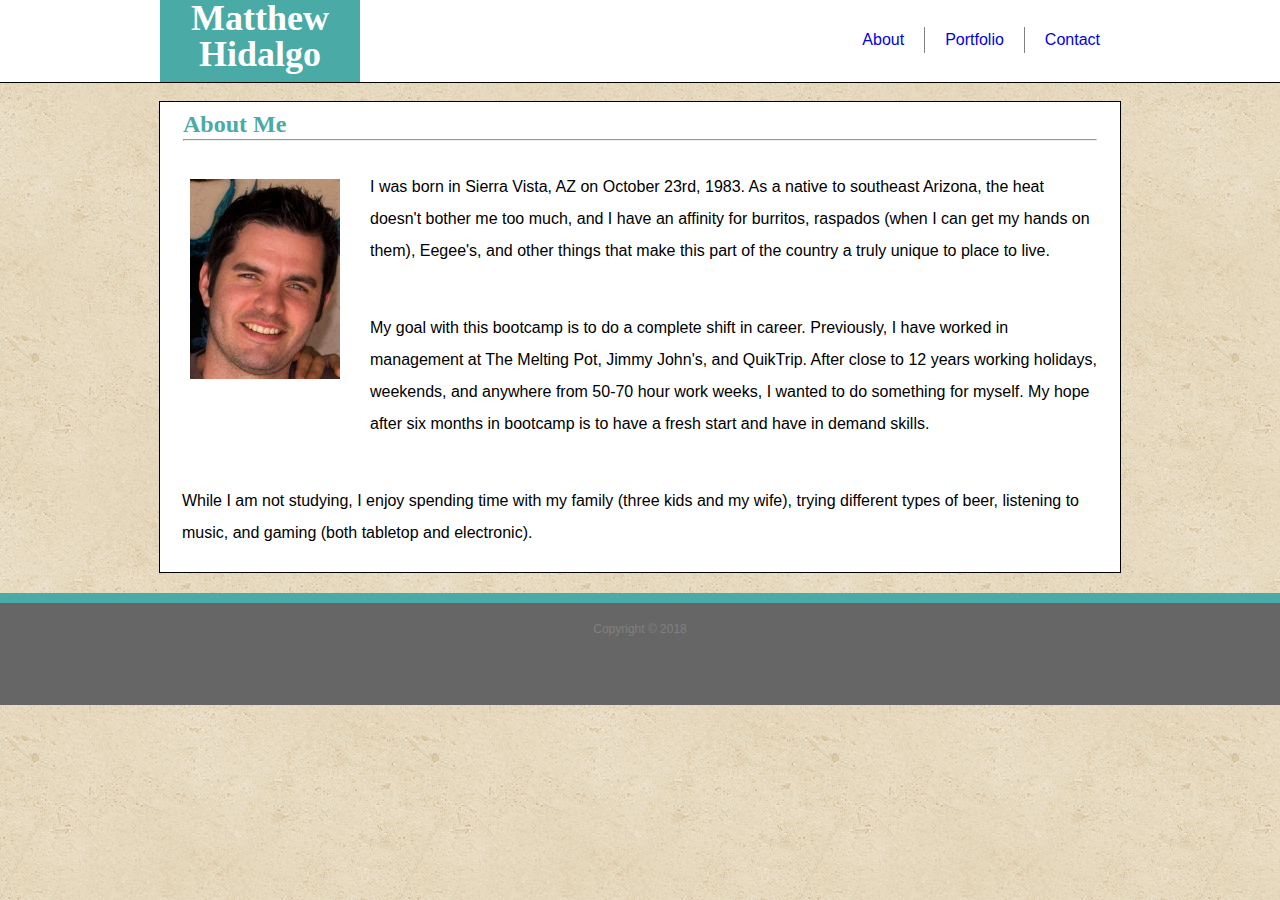
<file: index.html>
<!DOCTYPE html>
<html>

<head>
    <title>About Me</title>
    <link rel="stylesheet" type="text/css" href="assets/css/reset.css">
    <link rel="stylesheet" type="text/css" href="assets/css/style.css">
    
</head>

<body background="assets/images/vintage-concrete/vintage-concrete.png">
    <header>
        <div class="container">
            <nav>
                <h1 id="name">Matthew Hidalgo</h1>
                <ul>
                    <a href="contact.html">
                        <li id="nb">Contact</li>
                    </a>
                    <a href="portfolio.html">
                        <li>Portfolio</li>
                    </a>
                    <a href="index.html">
                        <li>About</li>
                    </a>
                </ul>
            </nav>
        </div>
    </header>
    <section>
        <h2>About Me</h2>
        <hr>
        <img id="mypic" src="assets/images/mypic.jpg">
        </a>
        <p>I was born in Sierra Vista, AZ on October 23rd, 1983. As a native to southeast Arizona, the heat doesn't bother me
            too much, and I have an affinity for burritos, raspados (when I can get my hands on them), Eegee's, and other
            things that make this part of the country a truly unique to place to live.
        </p>
        <p>My goal with this bootcamp is to do a complete shift in career. Previously, I have worked in management at The Melting
            Pot, Jimmy John's, and QuikTrip. After close to 12 years working holidays, weekends, and anywhere from 50-70
            hour work weeks, I wanted to do something for myself. My hope after six months in bootcamp is to have a fresh
            start and have in demand skills.
        </p>
        <p>While I am not studying, I enjoy spending time with my family (three kids and my wife), trying different types of
            beer, listening to music, and gaming (both tabletop and electronic).</p>

        <div id="div"></div>
    </section>
    <footer>
        <h6>Copyright &copy 2018</h6>
    </footer>
</body>


</html>
</file>
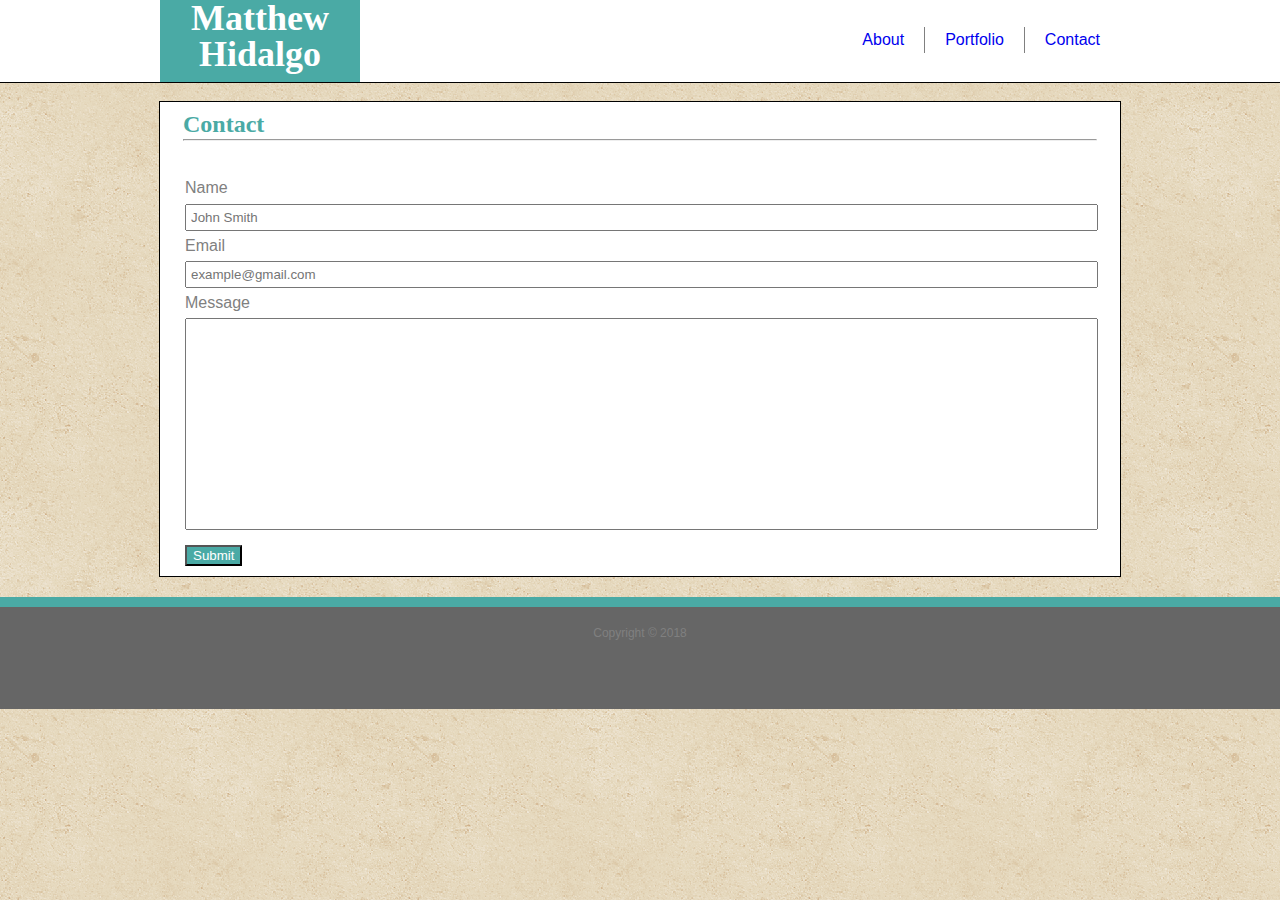
<file: contact.html>
<!DOCTYPE html>
<html>

<head>
    <title>Contact</title>
    <link rel="stylesheet" type="text/css" href="assets/css/reset.css">
    <link rel="stylesheet" type="text/css" href="assets/css/style.css">
</head>

<body background="assets/images/vintage-concrete/vintage-concrete.png">
    <div id="wrapper">
        <div id="main">
            <header>
                <div class="container">
                    <nav>
                        <h1 id="name">Matthew Hidalgo</h1>
                        <ul>
                            <a href="contact.html">
                                <li id="nb">Contact</li>
                            </a>
                            <a href="portfolio.html">
                                <li>Portfolio</li>
                            </a>
                            <a href="index.html">
                                <li>About</li>
                            </a>
                        </ul>
                    </nav>
                </div>
            </header>
            <section>
                <h2>Contact</h2>
                <hr>
                <form>
                    <label for="name">Name</label>
                    <br>
                    <input placeholder="John Smith">
                    <br>
                    <label for="email">Email</label>
                    <br>
                    <input placeholder="example@gmail.com">
                    <br>
                    <label for="message">Message</label>
                    <br>
                    <input id="ih">
                </form>
                <button>Submit
                </button>
            </section>
        </div>
    </div>
    <footer>
        <h6>Copyright &copy 2018</h6>
    </footer>
</body>

</html>
</file>
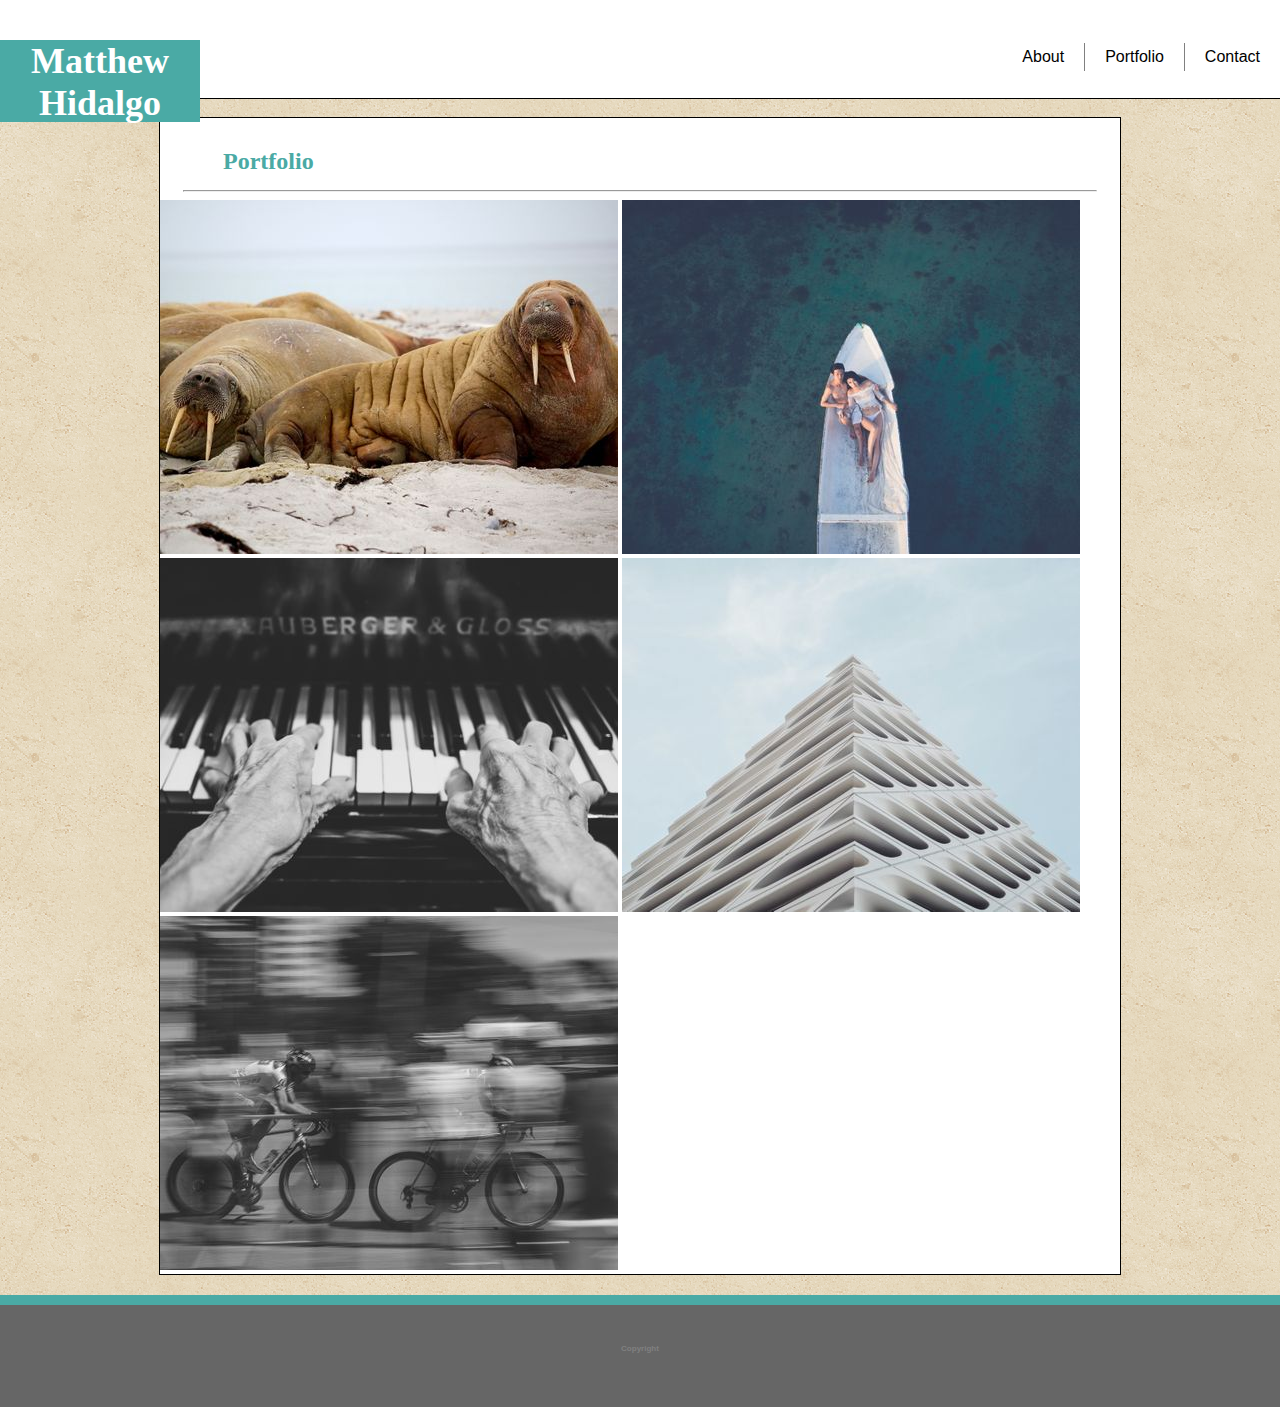
<file: porfolio.html>
<!DOCTYPE html>
<html>
    <header>
        <link rel="stylesheet" type="text/css" href="assets/css/style.css">
        <h1 id="name">Matthew Hidalgo</h1>
        <ul>
            <li id="nb">Contact</li>
            <li>Portfolio</li>
            <li>About</li>
        </ul>
    </header>
<body background="assets/images/vintage-concrete/vintage-concrete.png">
    <section>
        <h2>Portfolio</h2>
    <hr>
        <div>
            <img class="pic-top" src="assets/images/ph1.jpg"></a>
            <img class="pic-top" src="assets/images/ph2.jpg"></a>
        </div>
        <div>
            <img class="pic-mid" src="assets/images/ph3.jpg"></a>
            <img class="pic-mid" src="assets/images/ph4.jpg"></a>
        </div>
        <div>
            <img class="pic-btm" class="port-left" src="assets/images/ph5.jpg"></a>
        </div>
    </section>
</body>
    <footer>
        <h6>Copyright</h6>
    </footer>
</file>
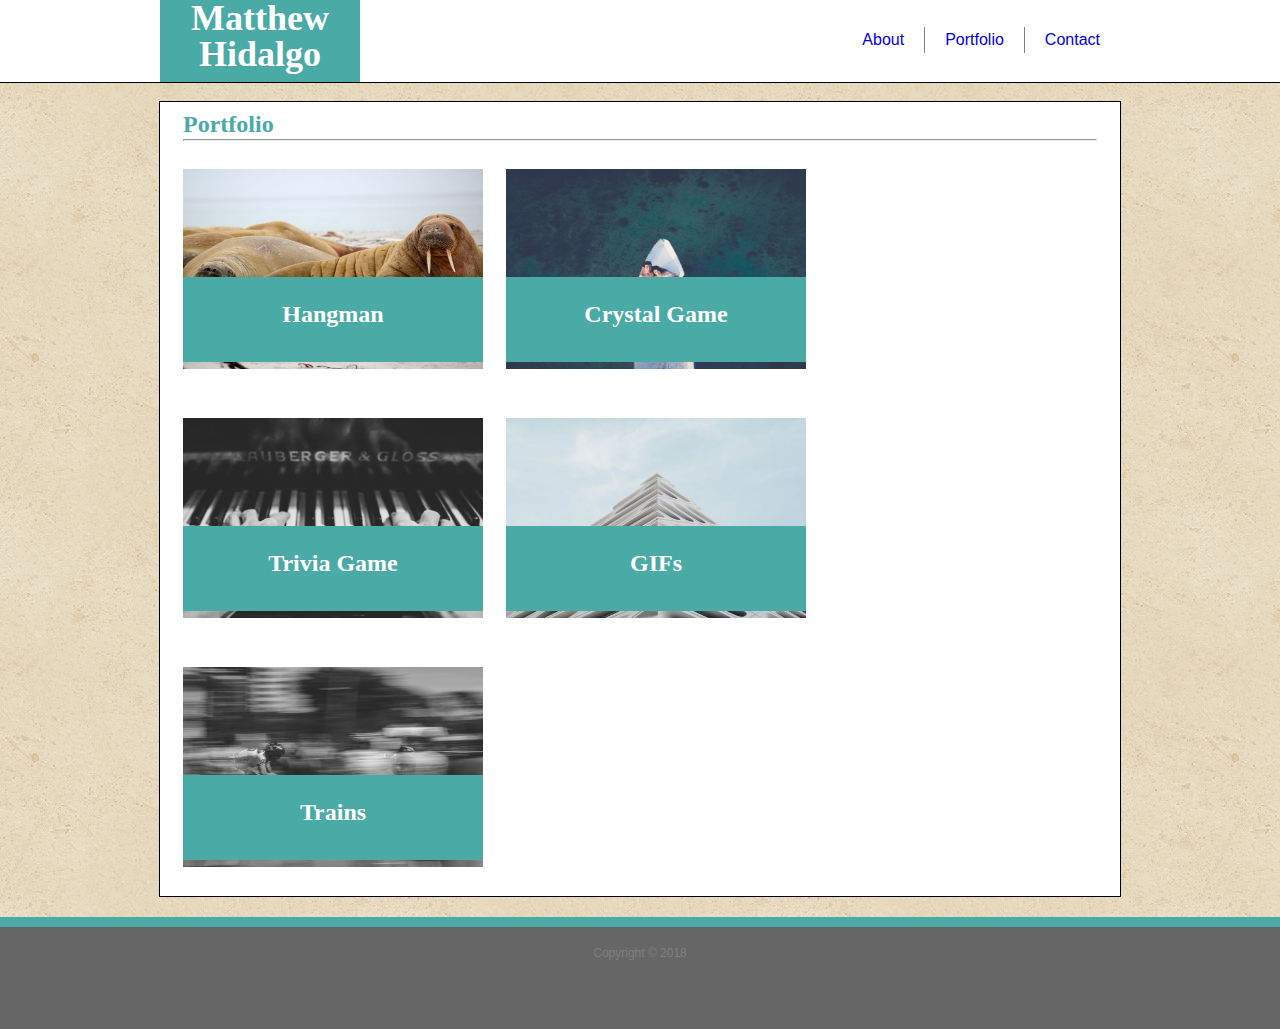
<file: portfolio.html>
<!DOCTYPE html>
<html>

<head>
    <title>Portfolio</title>
    <link rel="stylesheet" type="text/css" href="assets/css/reset.css">
    <link rel="stylesheet" type="text/css" href="assets/css/style.css">
</head>

<body background="assets/images/vintage-concrete/vintage-concrete.png">
    <header>
        <div class="container">
            <nav>
                <h1 id="name" class="header">Matthew Hidalgo</h1>
                <ul>
                    <a href="contact.html">
                        <li id="nb">Contact</li>
                    </a>
                    <a href="portfolio.html">
                        <li>Portfolio</li>
                    </a>
                    <a href="index.html">
                        <li>About</li>
                    </a>
                </ul>
            </nav>
        </div>
    </header>
    <section>
        <h2>Portfolio</h2>
        <hr>
        <div class="imgpos">
            <a href="../Word-Guess-Game/index.html">
                <img class="imageleft" src="assets/images/ph1.jpg">
            </a>
            <h1 class="textleft">Hangman</h1>
        </div>
        <div class="imgpos">
            <a href="../unit-4-game/index.html">
                <img class="imageleft" src="assets/images/ph2.jpg">
            </a>
            <h1 class="textleft">Crystal Game</h1>
        </div>
        <div class="imgpos">
            <a href="../TriviaGame/index.html">
                <img class="imageleft" src="assets/images/ph3.jpg">
            </a>
            <h1 class="textleft">Trivia Game</h1>
        </div>
        <div class="imgpos">
            <a href="../GiphyAPI/index.html">
                <img class="imageleft" src="assets/images/ph4.jpg">
            </a>
            <h1 class="textleft">GIFs</h1>
        </div>
        <div class="imgpos">
            <a href="../Trains/index.html">
                <img class="imageleft" src="assets/images/ph5.jpg">
            </a>
            <h1 class="textleft">Trains</h1>
        </div>
        <div class="clearfix">
        </div>
    </section>
    <footer>
        <h6>Copyright &copy 2018</h6>
    </footer>

</body>

</html>
</file>
<file: assets/css/style.css>
header{
    background-color: #ffffff;
    border-color: #cccccc;
    font-family: 'Arial', 'Helvetica Neue', Helvetica, sans-serif;
    height: 100px;
    border-bottom: 1px solid;
    position: relative;
    bottom: 18px;
}

.container{
    width: 96%;
    margin: auto;
    width: 960px;
}


section{
    background-color: #ffffff;
    border-color: #dddddd;
    width: 960px;
    margin: auto;
    border: 1px solid;
}



h1{
    font-family: Georgia, 'Times New Roman', Times, serif;
    position: relative;
    }

/* Headers for the body of each page */
h2{
    font-family: Georgia, 'Times New Roman', Times, serif;
    position: relative;
    left: 23px;
    top: 10px;
    color: #4aaaa5;
    font-size: 24px;
    font-weight: bold;
    padding-bottom: 5px;
}

html, body{
    font-family: 'Arial', 'Helvetica Neue', Helvetica, sans-serif;
    margin: auto;
    height: 100%;
}

p{
    line-height: 2;
    padding: 22px 23px 23px 22px;
}

/* Styling for my name */
#name{
    background-color: #4aaaa5;
    width: 200px;
    height: 82px;
    float: left;
    color: white;
    text-align: center;
    position: relative;
    top: 18px;
    padding-top: 0px;
    font-size: 36px;
    font-weight: bold;

}

/* Styling for links in Header*/
li{
    float: right;
    display: inline;
    position: relative;
    top: 45px;
    border-right: 1px solid gray;
    padding: 5px 20px 5px 20px;
}

/* ID for Contact in Header*/
#nb{
    border-right: none;
}

/* ID for my image on index.html page*/
#mypic{
    float: left;
    height: 200px;
    width: 150px;
    padding: 30px;
}



#contact-info{
    position: relative;
    left: 25px;
}

button{
    background-color: #4aaaa5;
    color: #fff;
    position: relative;
    left: 25px;
    bottom: 10px;
}

input {
    width: 99%;
    padding: 4px;
}

form{
    padding: 25px;
    line-height: 1.8;
    color: gray;
}

hr{
    width: 95%;
}

/* Message height for input on Contact page */
#ih{
    height: 200px;
}

/* Portfolio Styling*/
.imageleft{
    height: 200px;
    width: 300px;
}

.imgpos{
    padding-left: 23px;
    margin-bottom: 46px;
    position: relative;
    top: 20px;
    float: left;
}

.textleft{
    position: absolute;
    color: white;
    background-color: #4aaaa5;
    text-align: center;
    width: 300px;
    height: 60px;
    padding-top: 25px;
    bottom: 10px;
    font-size: 24px;
    font-weight: bold;
    font-family: Georgia, 'Times New Roman', Times, serif;  
}      

.clearfix{
    clear: both;
}


footer{
    position: relative;
    background-color: #666666;
    height: 82px;
    text-align: center;
    border-top: 10px solid #4aaaa5;
    color: gray;
    font-size: 12px;
    top: 20px;
    padding-top: 20px;
}
</file>
